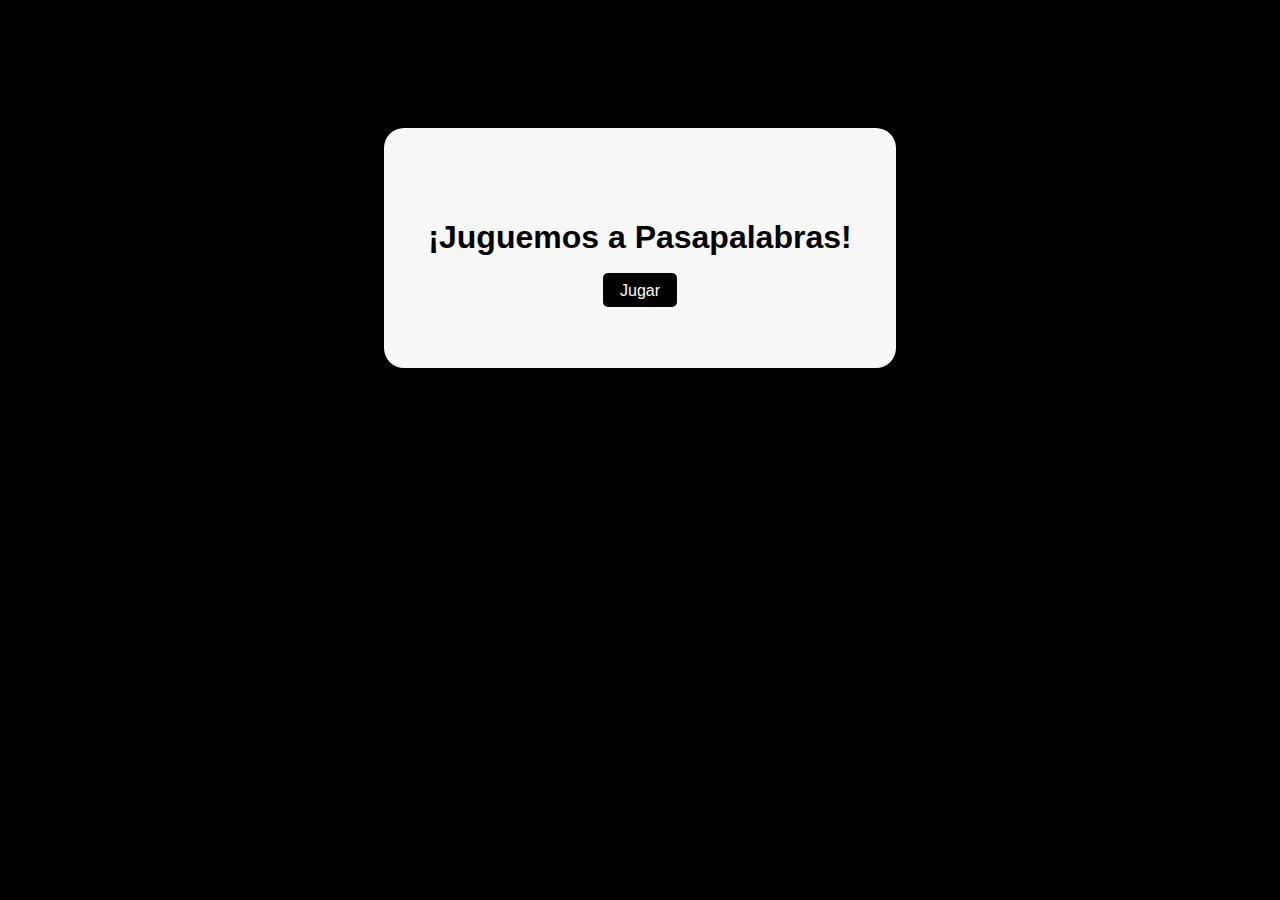
<file: pasapalabra-game/index.html>
<!DOCTYPE html>
<html lang="en">
<head>
    <meta charset="UTF-8">
    <meta name="viewport" content="width=device-width, initial-scale=1.0">
    <title>Pasapalabras</title>
    <link rel="stylesheet" href="./style.css">
    <meta name="description" content="Juega pasapalabras 100% gratis y online.">
</head>
<body>
    
<div class="background">

    <div class="content-container">

        <main class="padding-around">

            <h1>¡Juguemos a Pasapalabras!</h1>
            <a href="./game.html" class="button">Jugar</a>

        </main>

    </div>

</div>

</body>
</html>
</file>
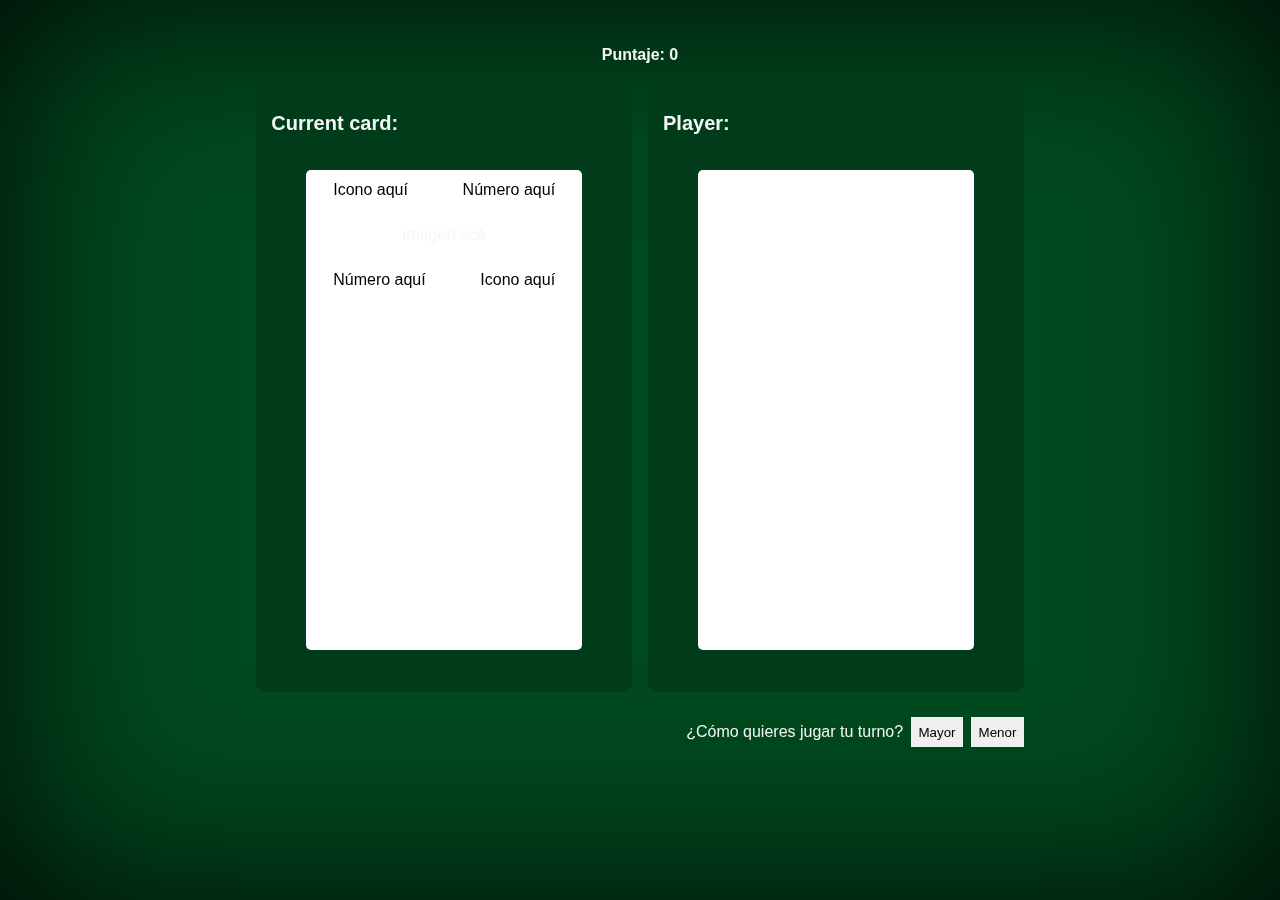
<file: cards-game/game.html>
<!DOCTYPE html>
<html lang="es">

<head>
  <meta charset="UTF-8">
  <meta name="viewport" content="width=device-width, initial-scale=1.0">
  <meta name="description" content="¡Juega cartas online 100% gratis y sin anuncios!">
  <link rel="shortcut icon" href="favicon.ico" type="image/x-icon">
  <link rel="stylesheet" href="./styles/style.css">
  <script src="./scripts/script.js" defer></script>
  <title>Nuevo Juego</title>
</head>

<body class="vignette no-margin">
  <div class="container">
    <p class="counter bold">Puntaje: <span>0</span></p>
    <div>
      <div class="game-board display-flex" id="gameBoard">
        <div class="computer-side full-size bg-darker">
          <h2 class="bold">Current card:</h2>

          <div class="card-section">

            <div class="top-card">
              <div class="top-container">

                <div class="card-icon" id="firstCardIcon">

                  Icono aquí

                </div>

                <div class="card-number" id="firstCardNumber">

                  Número aquí

                </div>
              </div>

            </div>

            <div class="card-image">

              <p>imagen acá</p>

            </div>

            <div class="bottom-card">

              <div class="card-number" id="secondCardNumber">

                Número aquí

              </div>

              <div class="card-icon" id="secondCardIcon">

                Icono aquí

              </div>


            </div>

          </div>

        </div>
        <div class="user-side full-size bg-darker">
          <div class="user-top-section">
            <div class="player-name">
              <h2 class="bold">Player:</h2>
            </div>
          </div>

          <div class="card-section">

          </div>

        </div>
      </div>
      <div class="button">
        <p>¿Cómo quieres jugar tu turno?</p>
        <button id="plusCardButton">Mayor</button>
        <button id="minorCardButton">Menor</button>
      </div>
    </div>
  </div>
</body>

</html>
</file>
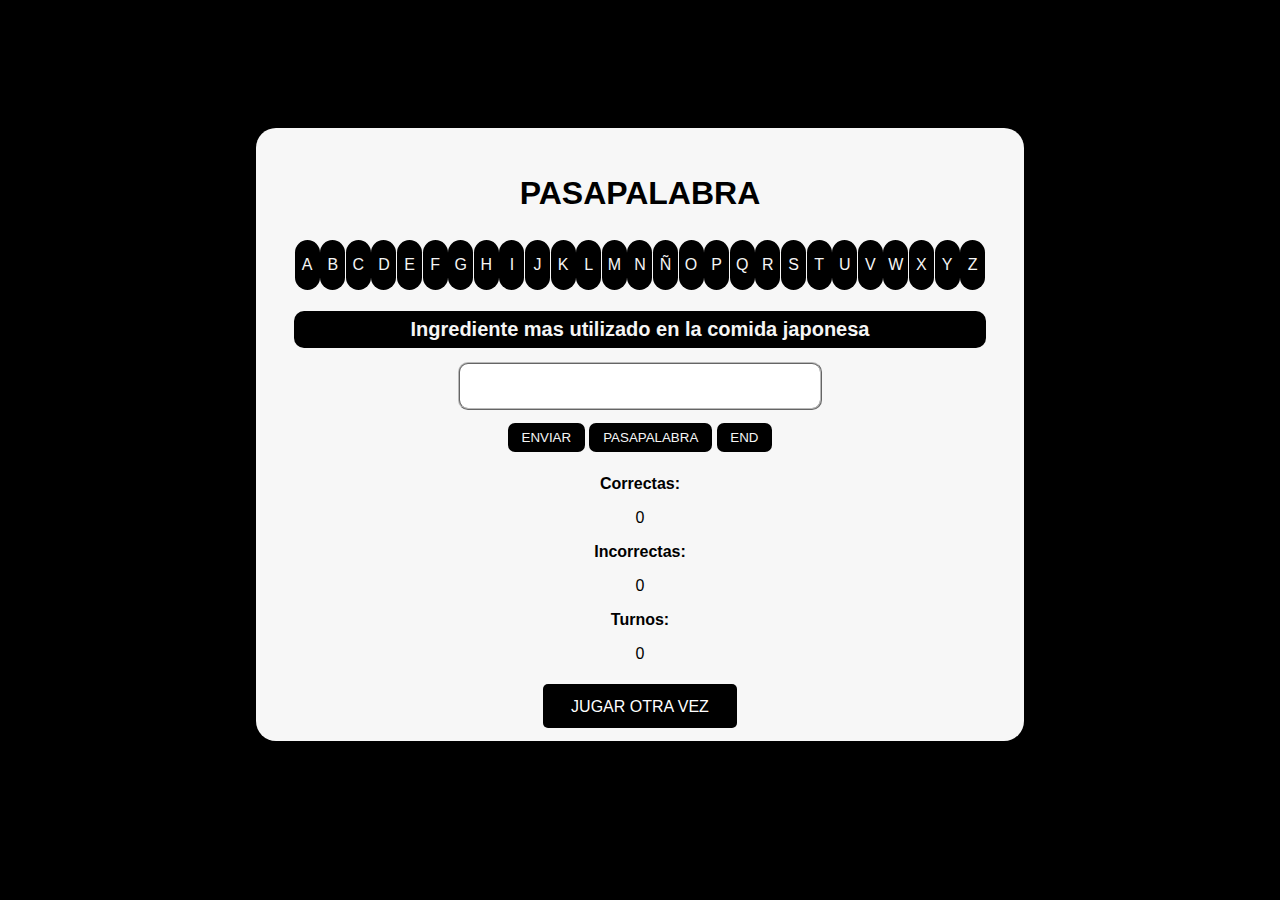
<file: pasapalabra-game/game.html>
<!DOCTYPE html>
<html lang="en">
<head>
    <meta charset="UTF-8">
    <meta name="viewport" content="width=device-width, initial-scale=1.0">
    <title>Nuevo juego</title>
    <link rel="stylesheet" href="./style.css">
    <script src="./main.js" defer></script>
    <meta name="description" content="Juega pasapalabras 100% gratis y online.">
</head>
<body>
    
<div class="background">

    <div class="game-content-container">

        <header><h1>PASAPALABRA</h1></header>

        <div class="letter-container">

            <div class="letter a-letter"><p>A</p></div>
            <div class="letter b-letter"><p>B</p></div>
            <div class="letter c-letter"><p>C</p></div>
            <div class="letter d-letter"><p>D</p></div>
            <div class="letter e-letter"><p>E</p></div>
            <div class="letter f-letter"><p>F</p></div>
            <div class="letter g-letter"><p>G</p></div>
            <div class="letter h-letter"><p>H</p></div>
            <div class="letter i-letter"><p>I</p></div>
            <div class="letter j-letter"><p>J</p></div>
            <div class="letter k-letter"><p>K</p></div>
            <div class="letter l-letter"><p>L</p></div>
            <div class="letter m-letter"><p>M</p></div>
            <div class="letter n-letter"><p>N</p></div>
            <div class="letter ñ-letter"><p>Ñ</p></div>
            <div class="letter o-letter"><p>O</p></div>
            <div class="letter p-letter"><p>P</p></div>
            <div class="letter q-letter"><p>Q</p></div>
            <div class="letter r-letter"><p>R</p></div>
            <div class="letter s-letter"><p>S</p></div>
            <div class="letter t-letter"><p>T</p></div>
            <div class="letter u-letter"><p>U</p></div>
            <div class="letter v-letter"><p>V</p></div>
            <div class="letter w-letter"><p>W</p></div>
            <div class="letter x-letter"><p>X</p></div>
            <div class="letter y-letter"><p>Y</p></div>
            <div class="letter z-letter"><p>Z</p></div>

    

        </div>

        <section>

            <form>
                    
                    <label for="answer" class="question">Pregunta</label>
                    <input type="text" name="answer" class="answer" id="answer" required>
                    <div class="buttons-container">
                        <button type="submit" class="send-answer">ENVIAR</button>
                        
            </form>

                    <button class="pass-button">PASAPALABRA</button>
                    <button class="end-button">END</button>
                </div>  
                    
        </section>
        
        <section>

            <div class="counters">

                <div> 

                   <p class="bold">Correctas:</p> <p class="corrects-counter">0</p> 

                </div>

                <div> 
                    
                    <p class="bold">Incorrectas:</p> <p class="incorrects-counter">0</p> 
 
                 </div>

                 <div> 
                    
                    <p class="bold">Turnos:</p> <p class="turn-counter">0</p> 
 
                 </div>
                

            </div>

        </section>

        <section>

            <div class="button-container">

                <a href="" class="button">JUGAR OTRA VEZ</a>

            </div>

        </section>

    </div>

</div>

</body>
</html>
</file>
<file: pasapalabra-game/style.css>
body {

    margin: 0%;
    background-color: #000000;
    font-family: Arial, Helvetica, sans-serif;

}

h1 {

    padding-bottom: 1%;

}

.question {
    display: block;
    padding: 1%;
    align-self: center;
    font-size: 20px;
    font-weight: bold;
    color: whitesmoke;
    background-color: black;
    border-radius: 10px;
    
}

input {

    margin-top: 2%;
}

button {

    background-color: #000000;
    color: whitesmoke;
    padding: 1% 2%;
    border-radius: 7px;
    border: none;
    margin-bottom: 1%;

}

input {

    width: 50%;
    margin-bottom: 2%;
}

.answer {

    width: 50%;
    height: 30px;
    border-radius: 10px;
    padding: 1%;
    border-style:ridge;
    border-color: rgb(185, 185, 185);

}

.no-margin {

    margin: 0%;

}

.padding-around {

    padding: 10% 0%;

}

.button-container {

    margin-top: 5%;
}

.button {

    margin-top: 1%;
    padding: 2% 4%;
    text-decoration: none;
    background-color: black;
    color: white;
    border-radius: 5px;

}

.content-container {

    margin: 10% 30%;
    padding: 2% 3%;
    background-color: rgb(247, 247, 247);
    border-radius: 20px;
    text-align: center;
}

.game-content-container {

    margin: 10% 20%;
    padding: 2% 3%;
    background-color: rgb(247, 247, 247);
    border-radius: 20px;
    text-align: center;
}

.letter-container {

    display: flex;
    justify-content: space-around;
    padding-bottom: 3%;

}

.letter {

    background-color: black;
    color: whitesmoke;
    width: 25px;
    height: auto;
    border-radius: 20px;

}

.answered-letter{

   
    color: rgb(84, 84, 84);
    

}

.bold {

    font-weight: bold;
}
</file>
<file: cards-game/styles/style.css>
body{
    background-color: #004a1f;
    font-family:Arial, Helvetica, sans-serif;
}

h1 {
    color: whitesmoke;
}

h2 {
    font-weight: lighter;
    font-size: 20px;
    color: whitesmoke;
}

img {

    max-width: 40%;
    height: auto;
}

a {
    background-color: whitesmoke;
    text-decoration: none;
    padding: 1% 2%;
    font-size: 20px;
    border-radius: 4px;
    color: red;
}

button {

    border: none;
    padding: 1%;
    margin-left: 1%;
}

p {
    color: whitesmoke;
}

.button {
    display: flex;
    align-items: center;
    justify-content: end;
    margin-top: 2%;
}


.container {
margin-left: 20%;
margin-right: 20%;
margin-top: 3%;
}

.display-flex{

    display: flex;
    justify-content: space-between;
}

.center {

    text-align: center;
}

.vignette {
    position: fixed;
    top: 0;
    left: 0;
    width: 100%;
    height: 100%;
    box-shadow: 0 0 200px rgba(0,0,0,0.9) inset;
  }

  .no-margin {

    margin: 0%;
  }

  .bg-darker {
    background-color: #003c19;
  }

  .full-size {

    width: 100%;
    height: 100%;
  }

  .computer-side{

    margin-right: 1%;
    padding: 1% 2%;
    border-radius: 10px;
  }

  .user-side{
    margin-left: 1%;
    padding: 1% 2%;
    border-radius: 10px;
  }

  .bold {
    font-weight:bold;
  }

  .card-section {
    text-align: center;
    background-color: white;
    margin: 10%;
    min-height: 30rem;
    width: auto;
    border-radius: 5px;
  }

  .top-container {

    display: flex;
    justify-content: space-around;
  }

  .top-card {
    display: block;
  }

  .bottom-card {

    display: flex;
    justify-content: space-around;

  }

  .card-icon {

    padding: 4%;
  }

  .card-number {

    padding: 4%;
  }
  
  .card-image{
    height: 100%;
  }

  .card-icon {

    max-height: 100%;
  }

  .counter {

    text-align: center;
    padding-top: 1%;
    padding-bottom: 1%;
  }
</file>
